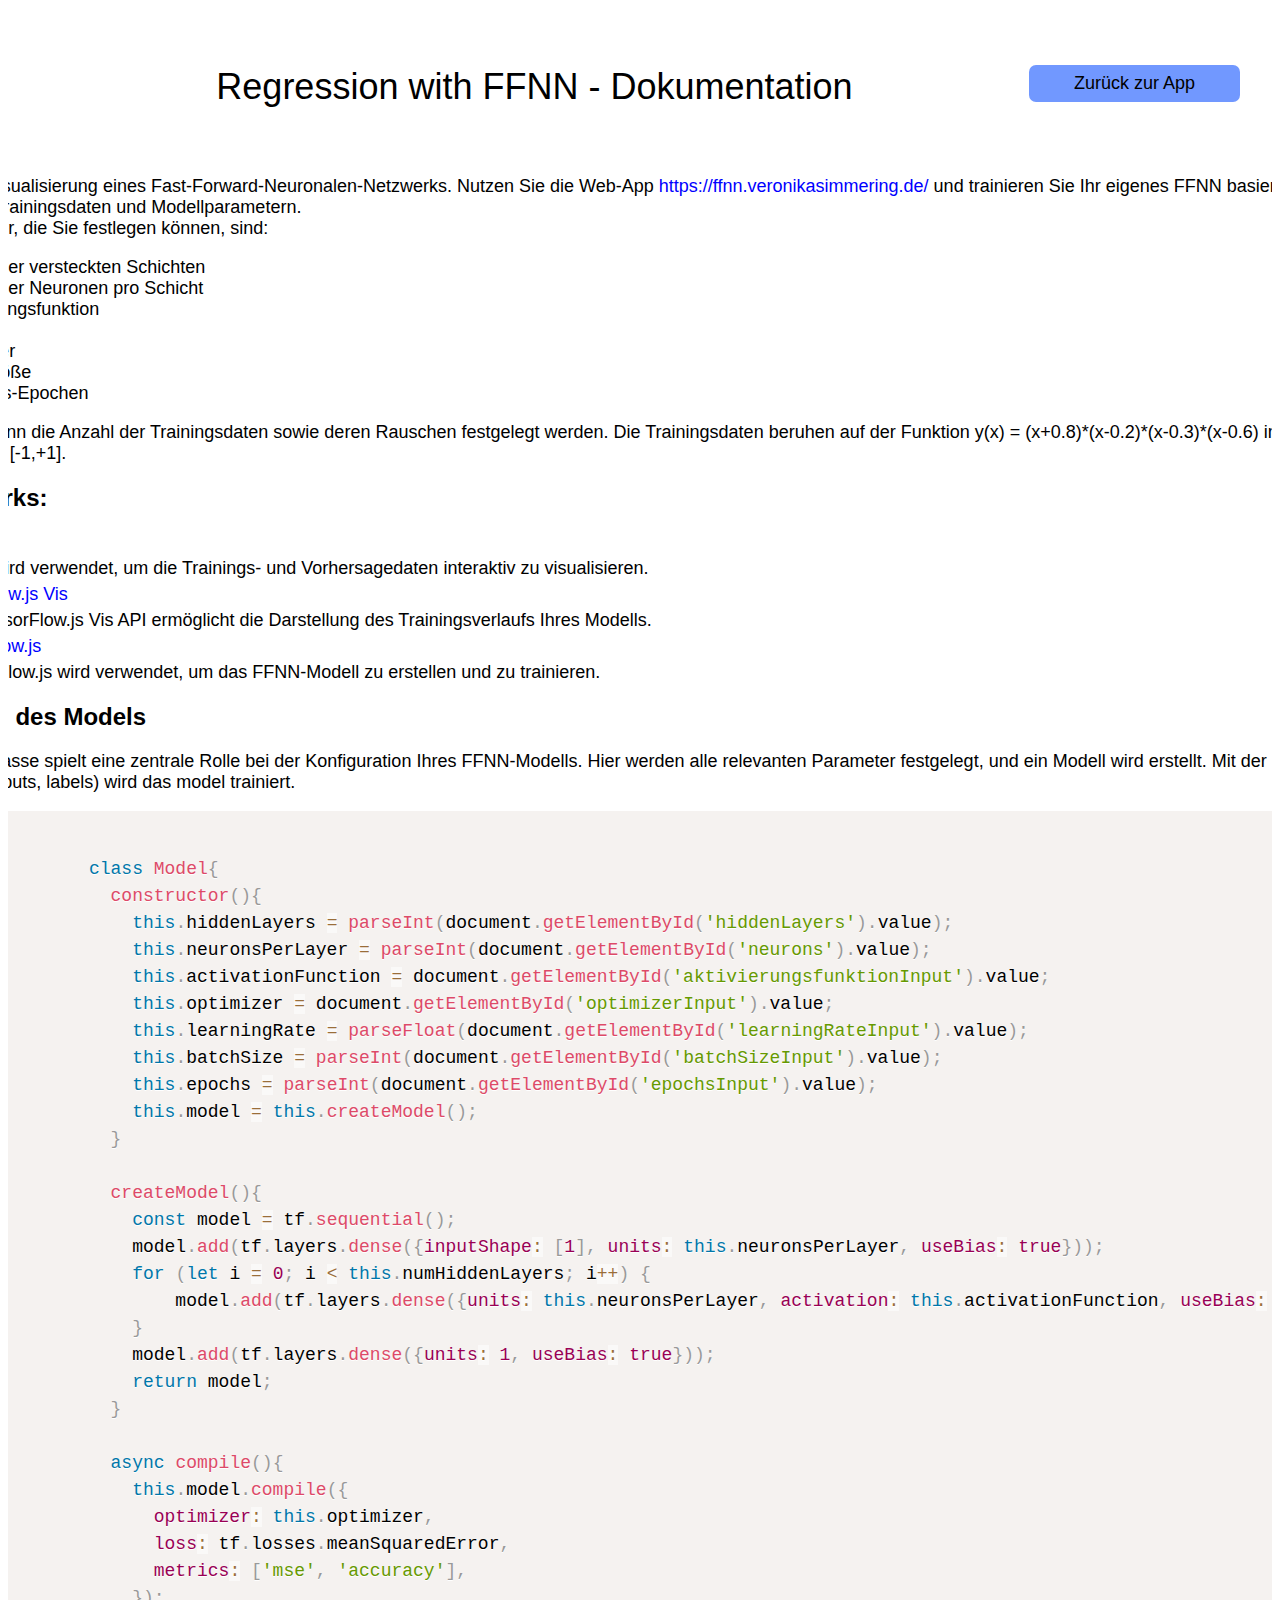
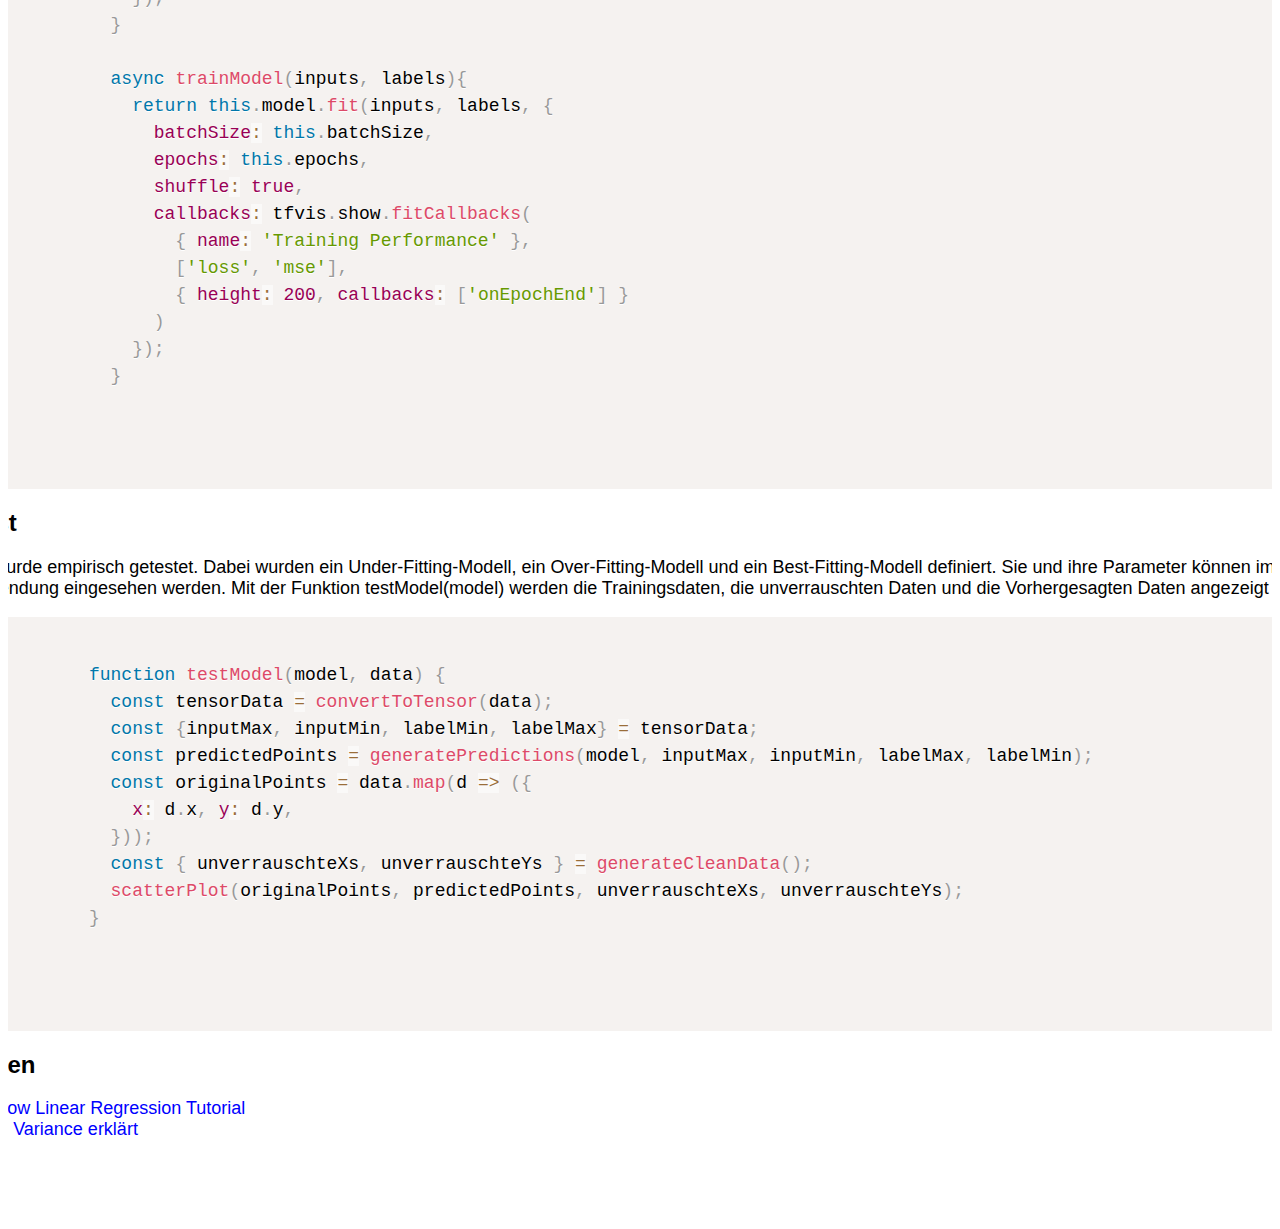
<file: Documentation.html>
<!DOCTYPE html>
<html>
    <head>
        <!-- add style sheet -->
        <link rel="stylesheet" href="style.css">
        <link href="prism.css" rel="stylesheet">
    </head>
    <body>
        <main class="index">
            <header class="nav-nav-header">
              <div class="title">
                <h1>
                  Regression with FFNN - Dokumentation
              </h1>
              </div>
              <a href="/">
                <button>
                  <div class="label">Zurück zur App</div>
                </button>
              </a>
            </header>
          </div> 
        <div class="content">
            <p>Interaktive Visualisierung eines Fast-Forward-Neuronalen-Netzwerks. Nutzen Sie die Web-App <a href="https://ffnn.veronikasimmering.de/">https://ffnn.veronikasimmering.de/</a> 
            und trainieren Sie Ihr eigenes FFNN basierend auf den gegebenen Trainingsdaten und Modellparametern. <br>
            Die Parameter, die Sie festlegen können, sind:</p>
            <ul>
                <li>Anzahl der versteckten Schichten</li>
                <li>Anzahl der Neuronen pro Schicht</li>
                <li>Aktivierungsfunktion</li>
                <li>Lernrate</li>
                <li>Optimizer</li>
                <li>Batchgröße</li>
                <li>Trainings-Epochen</li>
            </ul>
            <p>Außerdem kann die Anzahl der Trainingsdaten sowie deren Rauschen festgelegt werden. Die Trainingsdaten beruhen auf der Funktion y(x) = (x+0.8)*(x-0.2)*(x-0.3)*(x-0.6) im Wertebereich [-1,+1].</p>
            <h2>Frameworks:</h2>
            <ul>
                <li><a href="https://plotly.com/">Plotly</a><br><p>Plotly wird verwendet, um die Trainings- und Vorhersagedaten interaktiv zu visualisieren.</p></li>
                <li><a href="https://js.tensorflow.org/api_vis/1.5.1/">TenorFlow.js Vis</a><br><p>Die TensorFlow.js Vis API ermöglicht die Darstellung des Trainingsverlaufs Ihres Modells.</p></li>
                <li><a href="https://www.tensorflow.org/">Tensorflow.js</a><br><p>TensorFlow.js wird verwendet, um das FFNN-Modell zu erstellen und zu trainieren.</p></li>
            </ul>
            <h2>Definition des Models</h2>
            <p>Die Model-Klasse spielt eine zentrale Rolle bei der Konfiguration Ihres FFNN-Modells. Hier werden alle relevanten Parameter festgelegt, und ein Modell wird erstellt. 
              Mit der Methode trainModel(inputs, labels) wird das model trainiert.</p>
            <pre>
              <code class="language-javascript">
                class Model{
                  constructor(){
                    this.hiddenLayers = parseInt(document.getElementById('hiddenLayers').value);
                    this.neuronsPerLayer = parseInt(document.getElementById('neurons').value);
                    this.activationFunction = document.getElementById('aktivierungsfunktionInput').value;
                    this.optimizer = document.getElementById('optimizerInput').value;
                    this.learningRate = parseFloat(document.getElementById('learningRateInput').value);
                    this.batchSize = parseInt(document.getElementById('batchSizeInput').value);
                    this.epochs = parseInt(document.getElementById('epochsInput').value);
                    this.model = this.createModel();
                  }
                
                  createModel(){
                    const model = tf.sequential();
                    model.add(tf.layers.dense({inputShape: [1], units: this.neuronsPerLayer, useBias: true}));
                    for (let i = 0; i < this.numHiddenLayers; i++) {
                        model.add(tf.layers.dense({units: this.neuronsPerLayer, activation: this.activationFunction, useBias: true}));
                    }
                    model.add(tf.layers.dense({units: 1, useBias: true}));
                    return model;
                  }
                
                  async compile(){
                    this.model.compile({
                      optimizer: this.optimizer,
                      loss: tf.losses.meanSquaredError,
                      metrics: ['mse', 'accuracy'],
                    });
                  }
                
                  async trainModel(inputs, labels){
                    return this.model.fit(inputs, labels, {
                      batchSize: this.batchSize,
                      epochs: this.epochs,
                      shuffle: true,
                      callbacks: tfvis.show.fitCallbacks(
                        { name: 'Training Performance' },
                        ['loss', 'mse'],
                        { height: 200, callbacks: ['onEpochEnd'] }
                      )
                    });
                  }
                
              </code>
            </pre>

            <h2>Modelltest</h2>
            <p>Das Modell wurde empirisch getestet. Dabei wurden ein Under-Fitting-Modell, ein Over-Fitting-Modell und ein Best-Fitting-Modell definiert. 
              Sie und ihre Parameter können im Testbereich der Webanwendung eingesehen werden. Mit der Funktion testModel(model) werden die Trainingsdaten, die unverrauschten Daten und die 
            Vorhergesagten Daten angezeigt</p>
            <pre>
              <code class="language-javascript">
                function testModel(model, data) {
                  const tensorData = convertToTensor(data);
                  const {inputMax, inputMin, labelMin, labelMax} = tensorData;
                  const predictedPoints = generatePredictions(model, inputMax, inputMin, labelMax, labelMin);
                  const originalPoints = data.map(d => ({
                    x: d.x, y: d.y,
                  }));
                  const { unverrauschteXs, unverrauschteYs } = generateCleanData();
                  scatterPlot(originalPoints, predictedPoints, unverrauschteXs, unverrauschteYs);
                }
                
              </code>
            </pre>

            <h2>Ressourcen</h2>
            <ul>
                <li><a href="https://www.tensorflow.org/js/tutorials/training/linear_regression">TensorFlow Linear Regression Tutorial</a></li>
                <li><a href="https://www.youtube.com/watch?v=EuBBz3bI-aA&list=PLiSxV9-aJz9YJRuINsNhnXLh-L8CM6OL_&index=14&ab_channel=StatQuestwithJoshStarmer">Bias und Variance erklärt</a></li>
            </ul>
          </main>
          <script src="prism.js"></script>
	      
    </body>
</html>
</file>
<file: style.css>
body{
    color:#000;
    text-align:left;
    font:400 18px Inter,sans-serif;
    position:relative
}

.index,.index *{
  box-sizing:border-box
}
.index{
  background:#fff;
  padding:0 0 63px 0;
  display:flex;
  flex-direction:column;
  align-items:center;
  justify-content:center;
  width:100%;
  position:relative;
  overflow:hidden
}

.nav-nav-header{
  padding:34px 32px 34px 32px;
  display:flex;
  flex-direction:row;
  gap:0;
  align-items:center;
  justify-content:center;
  flex-shrink:0;
  width:100%;
  position:relative
}
.title{
  display:flex;
  flex-direction:column;
  gap:10px;
  align-items:center;
  justify-content:flex-start;
  flex:1;
  position:relative
}
h1{
  color:#000;
  text-align:center;
  font:400 36px Inter,sans-serif;
  position:relative;
  align-self:stretch;
  height:34px
}

button{
  font:400 18px Inter,sans-serif;
  background:#7198ff;
  border-radius:7px!important;
  padding:8px 45px 8px 45px;
  display:flex;
  flex-direction:row;
  gap:10px;
  align-items:center;
  justify-content:center;
  flex-shrink:0;
  position:relative;
  border:none;
  margin: auto;
}
.selected{
  outline: #ff8419 solid 5px!important;
}

a{
  text-decoration:none!important;
  color:blue;
}

li p {
  font-weight: normal;
  margin: 5px;
}

button:disabled{
  background:#c5d5ff
}
.training{
  margin:-1px 0 0 0;
  background:linear-gradient(180deg,rgba(207,220,255,1) 0,rgba(208,221,255,.53) 81.25%,rgba(255,255,255,0) 100%);
  padding:0 0 80px 0;
  display:flex;
  flex-direction:column;
  gap:55px;
  align-items:center;
  justify-content:flex-start;
  flex-shrink:0;
  position:relative
}

.heading-5{
  flex-shrink:0;
  width:1500px;
  height:34px;
  position:relative
}
.heading-1{
  color:#000;
  text-align:center;
  font:400 36px Inter,sans-serif;
  position:absolute;
  left:0;
  top:0;
  width:1500px;
  height:34px
}
.input-training{
  display:flex;
  flex-direction:column;
  gap:5px;
  flex-shrink:0;
  position:relative
}
.title3{
  display:flex;
  flex-direction:row;
  gap:10px;
  align-items:center;
  justify-content:center;
  align-self:stretch;
  flex-shrink:0;
  position:relative
}
.heading-2{
  color:#000;
  text-align:left;
  font:400 24px Inter,sans-serif;
  position:relative;
  flex:1
}
.training-inner{
  display:flex;
  flex-direction:row;
  gap:30px;
}
.input-input-item{
  display:flex;
  flex-direction:row;
  gap:29px;
  align-items:center;
  flex-shrink:0;
  position:relative
}
#testPlot{
  height:500px;
  margin: 10px;
}
#info-box{
  max-width: 700px;
  transition: all 0.5s ease;
  margin-left: 15px;
}
.flex{
  display:flex;
  gap: 10px;
}
.input-slider p{
  margin:auto
}
.input-label{
  display:flex;
  flex-direction:row;
  gap:10px;
  align-items:center;
  justify-content:flex-start;
  flex-shrink:0;
  width:177px;
  position:relative
}
.input-slider{
  flex-shrink:0;
  width:206px;
  height:21px;
  position:relative;
  display:flex;
  gap:10px
}
.diagram{
  flex-shrink:0;
  width:700px;
  position:relative
}
.heading-4{
  display:flex;
  flex-direction:row;
  gap:10px;
  align-items:center;
  justify-content:center;
  flex-shrink:0;
  width:611px;
  position:relative
}
.frame-4{
  display:flex;
  flex-direction:column;
  gap:15px;
  align-items:baseline;
  justify-content:flex-start;
  flex-shrink:0;
  position:relative
}
.input-dropdown{
  border-radius:25px;
  display:flex;
  flex-direction:column;
  gap:10px;
  align-items:flex-start;
  justify-content:flex-start;
  flex-shrink:0;
  position:relative
}
select{
  background:#acc3ff;
  border-radius:5px;
  flex-shrink:0;
  width:206px;
  height:24px;
  position:relative
}
.fitting-slider{
  display:flex;
  flex-direction:column;
  gap:23px;
  align-items:center;
  justify-content:flex-start;
  flex-shrink:0;
  position:relative
}
.fitting-slider2{
  background:linear-gradient(90deg,rgba(243,94,94,1) 0,rgba(148,220,151,1) 50.20874738693237%,rgba(35,55,239,1) 100%);
  flex-shrink:0;
  width:598px;
  height:18px;
  position:relative
}
.test{
  margin:-1px 0 0 0;
  display:flex;
  flex-direction:column;
  gap:47px;
  align-items:center;
  justify-content:flex-start;
  flex-shrink:0;
  width:100%;
  position:relative
}
.sektion-titel{
  padding:10px;
  display:flex;
  flex-direction:column;
  gap:10px;
  align-items:flex-start;
  justify-content:flex-start;
  flex-shrink:0;
  position:relative
}
.heading-6{
  flex-shrink:0;
  width:100%;
  height:34px;
  position:relative
}
.heading-12{
  color:#000;
  text-align:center;
  font:400 36px Inter,sans-serif;
  left:0;
  top:0;
  width:100%;
  height:34px
}
.frame-7{
  display:flex;
  flex-direction:row;
  align-items:center;
  justify-content:space-between;
  flex-shrink:0;
  width:818px;
  position:relative
}
.text-heading-2{
  display:flex;
  flex-direction:row;
  gap:10px;
  align-items:center;
  justify-content:center;
  flex:1;
  position:relative
}
h2{
  color:#000;
  text-align:left;
  font:bold 24px Inter,sans-serif;
  position:relative
}
.text-heading-22{
  display:flex;
  flex-direction:row;
  gap:10px;
  align-items:center;
  justify-content:center;
  flex-shrink:0;
  position:relative
}
#model-buttons{
  display:flex;
  flex-direction:row;
  gap:34px;
  align-items:flex-start;
  justify-content:flex-start;
  flex-shrink:0;
  width:837px;
  position:relative
}
.info{
  display:none;
}

@media (max-width: 768px) {
  textarea {
    font-size: 50px;
    line-height: 60px;
  }

  #slider-value {
    font-size: 15px;
  }
  .content{
    max-width: 90vw;
  }
}

@media (min-width: 1441px) {
  .content{
    max-width: 60vw;
  }
}

@media (min-width: 1921px) {
  .content{
    max-width: 40vw;
  }
}

@media (max-width: 500px) {
  .content{
    max-width: 100%;
  }
}
</file>
<file: prism.css>
/* PrismJS 1.29.0
https://prismjs.com/download.html#themes=prism&languages=markup+css+clike+javascript */
code[class*=language-],pre[class*=language-]{color:#000;background:0 0;text-shadow:0 1px #fff;font-family:Consolas,Monaco,'Andale Mono','Ubuntu Mono',monospace;font-size:1em;text-align:left;white-space:pre;word-spacing:normal;word-break:normal;word-wrap:normal;line-height:1.5;-moz-tab-size:4;-o-tab-size:4;tab-size:4;-webkit-hyphens:none;-moz-hyphens:none;-ms-hyphens:none;hyphens:none}code[class*=language-] ::-moz-selection,code[class*=language-]::-moz-selection,pre[class*=language-] ::-moz-selection,pre[class*=language-]::-moz-selection{text-shadow:none;background:#b3d4fc}code[class*=language-] ::selection,code[class*=language-]::selection,pre[class*=language-] ::selection,pre[class*=language-]::selection{text-shadow:none;background:#b3d4fc}@media print{code[class*=language-],pre[class*=language-]{text-shadow:none}}pre[class*=language-]{padding:1em;margin:.5em 0;overflow:auto}:not(pre)>code[class*=language-],pre[class*=language-]{background:#f5f2f0}:not(pre)>code[class*=language-]{padding:.1em;border-radius:.3em;white-space:normal}.token.cdata,.token.comment,.token.doctype,.token.prolog{color:#708090}.token.punctuation{color:#999}.token.namespace{opacity:.7}.token.boolean,.token.constant,.token.deleted,.token.number,.token.property,.token.symbol,.token.tag{color:#905}.token.attr-name,.token.builtin,.token.char,.token.inserted,.token.selector,.token.string{color:#690}.language-css .token.string,.style .token.string,.token.entity,.token.operator,.token.url{color:#9a6e3a;background:hsla(0,0%,100%,.5)}.token.atrule,.token.attr-value,.token.keyword{color:#07a}.token.class-name,.token.function{color:#dd4a68}.token.important,.token.regex,.token.variable{color:#e90}.token.bold,.token.important{font-weight:700}.token.italic{font-style:italic}.token.entity{cursor:help}
</file>
